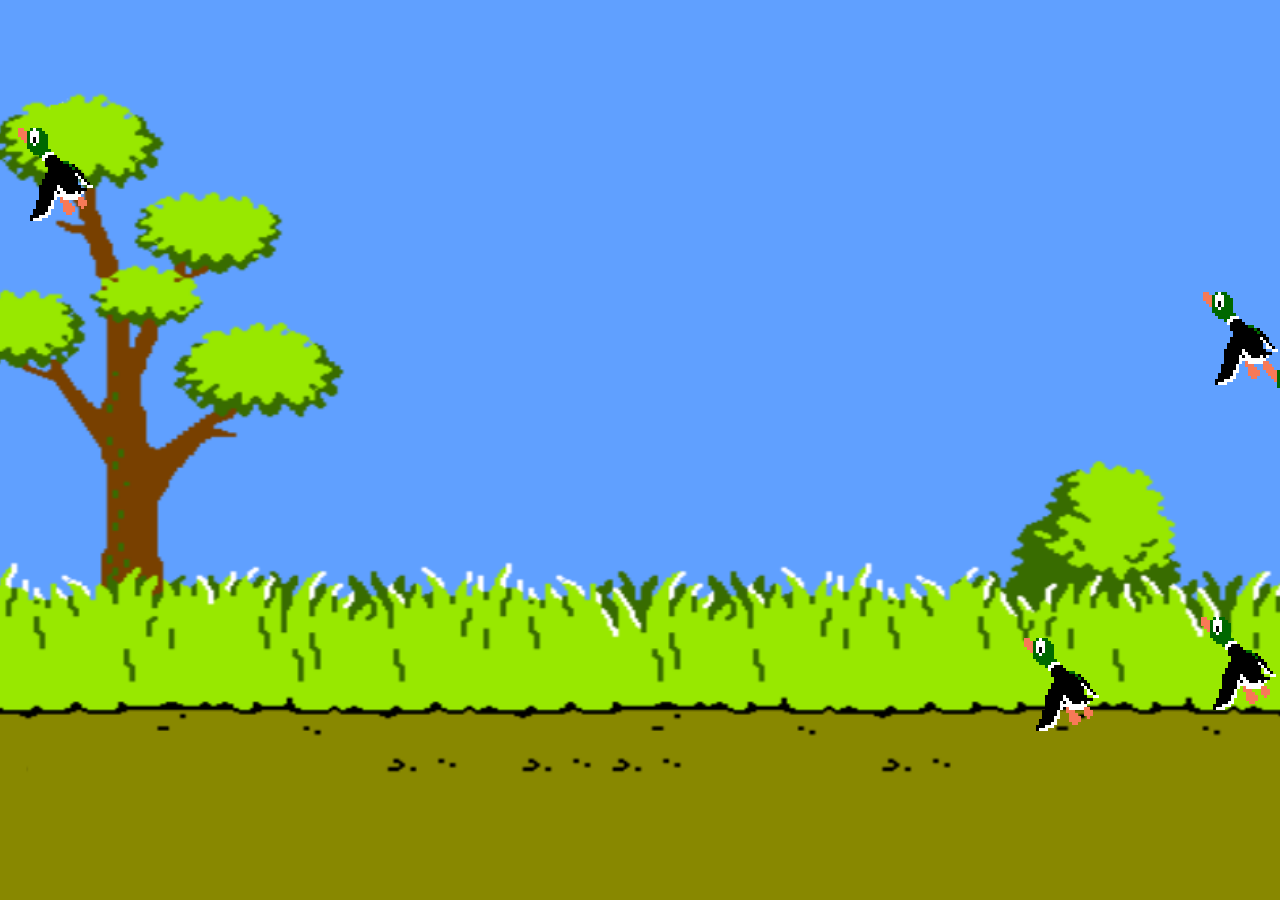
<file: index.html>
<!doctype html>
<html>

<head>
  <title>Duck Hunt</title>
  <link rel="stylesheet" href="duckhunt.css" />

</head>

<body>

  <script src="duckhunt.js"></script>
  <script>
    var audio = new Audio('start-round.mp3');
    audio.play();
  </script>
</body>

</html>

<!-- <audio controls src="start-round.mp3"></audio> -->
</file>
<file: duckhunt.css>
body,
html {
  width: 100%;
  height: 100%;
  margin: 0;
  background-image: url(images/background.png);
  background-size: cover;
  background-position: center;
  image-rendering: optimizeSpeed;
  image-rendering: -moz-crisp-edges;
  image-rendering: -o-crisp-edges;
  image-rendering: -webkit-optimize-contrast;
  image-rendering: crisp-edges;
  -ms-interpolation-mode: bicubic;
  overflow: hidden;
}

.duck {
  position: absolute;
  background-image: url(images/duckhunt.png);
  background-position: -100px -160px;
  width: 110px;
  height: 115px;
  /* GIVE THE LEFT AND TOP POSITION OF DUCK HAVE A TRANSITION EFFECT
  ONLY NEEDED CHANGE IN THIS FILE!! */
  transition: top 2s, left 2s;
  transition-timing-function: linear;
  background-repeat: no-repeat;
}

.duck.right {
  background-position: -200px -160px;
}
.duck.right.flap {
  background-position: -300px -160px;
}
.duck {
  background-position: -100px -160px;
}
.duck.flap {
  background-position: -430px -160px;
}
.duck.shot {
  background-position: center;
  background-image: url(images/shot.png);
}



.dog {
  position: absolute;
  background-image: url(images/duckhunt.png);
  background-position: -100px -160px;
  width: 110px;
  height: 115px;
  /* GIVE THE LEFT AND TOP POSITION OF DUCK HAVE A TRANSITION EFFECT
  ONLY NEEDED CHANGE IN THIS FILE!! */
  transition: top 2s, left 2s;
  transition-timing-function: linear;
  background-repeat: no-repeat;
}

.dog.right {
  background-position: -200px -160px;
}
.dog.right.flap {
  background-position: -300px -160px;
}
.dog {
  background-position: -100px -160px;
}
.dog.flap {
  background-position: -430px -160px;
}
.dog.shot {
  background-position: center;
  background-image: url(images/shot.png);
}
</file>
